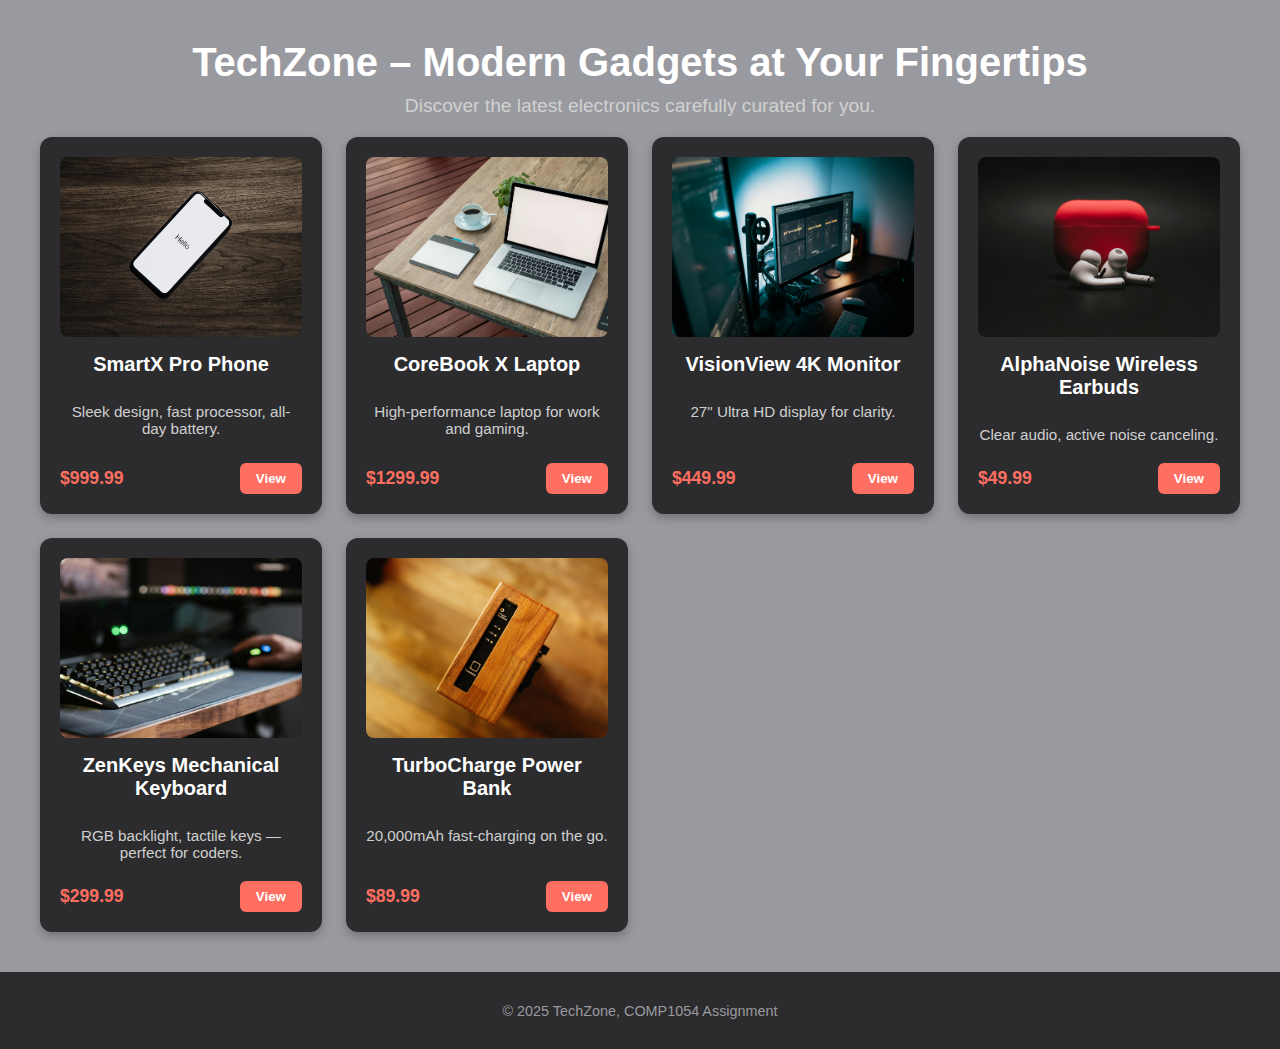
<file: Assignment 2/index.html>
<!DOCTYPE html>
<html lang="en">
<head>
  <meta charset="UTF-8" />
  <meta name="viewport" content="width=device-width, initial-scale=1" />
  <title>TechZone – Modern Gadgets at Your Fingertips</title>
  <link rel="stylesheet" href="style.css" />
</head>
<body>
  <header class="header">
    <div class="header-container">
      <h1>TechZone – Modern Gadgets at Your Fingertips</h1>
      <p class="lead">Discover the latest electronics carefully curated for you.</p>
    </div>
  </header>

  <main>
    <section class="product-grid">
      <article class="product-card">
        <img src="images/product1.jpg" alt="SmartX Pro Phone" class="product-img" />
        <h3>SmartX Pro Phone</h3>
        <p class="description">Sleek design, fast processor, all-day battery.</p>
        <div class="product-footer">
          <span class="price">$999.99</span>
          <button class="btn">View</button>
        </div>
      </article>

      <article class="product-card">
        <img src="images/product2.jpg" alt="CoreBook X Laptop" class="product-img" />
        <h3>CoreBook X Laptop</h3>
        <p class="description">High-performance laptop for work and gaming.

</p>
        <div class="product-footer">
          <span class="price">$1299.99</span>
          <button class="btn">View</button>
        </div>
      </article>

      <article class="product-card">
        <img src="images/product3.jpg" alt="VisionView 4K Monitor" class="product-img" />
        <h3>VisionView 4K Monitor</h3>
        <p class="description">27" Ultra HD display for clarity.</p>
        <div class="product-footer">
          <span class="price">$449.99</span>
          <button class="btn">View</button>
        </div>
      </article>

      <article class="product-card">
        <img src="images/product4.jpg" alt="AlphaNoise Wireless Earbuds" class="product-img" />
        <h3>AlphaNoise Wireless Earbuds</h3>
        <p class="description">Clear audio, active noise canceling.</p>
        <div class="product-footer">
          <span class="price">$49.99</span>
          <button class="btn">View</button>
        </div>
      </article>

      <article class="product-card">
        <img src="images/product5.jpg" alt="ZenKeys Mechanical Keyboard" class="product-img" />
        <h3>ZenKeys Mechanical Keyboard</h3>
        <p class="description">RGB backlight, tactile keys — perfect for coders.</p>
        <div class="product-footer">
          <span class="price">$299.99</span>
          <button class="btn">View</button>
        </div>
      </article>

      <article class="product-card">
        <img src="images/product6.jpg" alt="TurboCharge Power Bank" class="product-img" />
        <h3>TurboCharge Power Bank</h3>
        <p class="description">20,000mAh fast-charging on the go.</p>
        <div class="product-footer">
          <span class="price">$89.99</span>
          <button class="btn">View</button>
        </div>
      </article>
    </section>
  </main>

  <footer class="footer">
    <p>© 2025 TechZone, COMP1054 Assignment</p>
  </footer>
</body>
</html>
</file>
<file: Assignment 2/style.css>
/* Reset some defaults */
* {
  box-sizing: border-box;
}

body {
  margin: 0;
  background-color: #999A9F; /* Nardo Grey */
  color: #ffffff;
  font-family: 'Segoe UI', Tahoma, Geneva, Verdana, sans-serif;
  display: flex;
  flex-direction: column;
  min-height: 100vh;
}

/* Header */
.header-container {
  max-width: 1200px;
  margin: 40px auto 20px;
  text-align: center;
}

.header-container h1 {
  margin: 0 0 10px;
  font-size: 2.5rem;
  font-weight: 700;
}

.lead {
  font-size: 1.2rem;
  font-weight: 400;
  color: #d1d1d1;
  margin: 0;
}

/* Main and grid */
main {
  flex-grow: 1;
  display: flex;
  justify-content: center;
  padding: 0 20px 40px;
}

.product-grid {
  max-width: 1200px;
  width: 100%;
  display: grid;
  grid-template-columns: repeat(auto-fill, minmax(280px, 1fr));
  gap: 24px;
}

/* Product cards */
.product-card {
  background-color: #2C2C2E;
  border-radius: 12px;
  box-shadow: 0 4px 10px rgba(0,0,0,0.25);
  padding: 20px;
  display: flex;
  flex-direction: column;
  align-items: center;
  text-align: center;
  transition: transform 0.3s ease, box-shadow 0.3s ease;
}

.product-card:hover {
  transform: translateY(-6px);
  box-shadow: 0 8px 20px rgba(0,0,0,0.4);
}

/* Images */
.product-img {
  width: 100%;
  height: 180px;
  object-fit: cover;
  border-radius: 8px;
  margin-bottom: 16px;
}

/* Product Titles */
.product-card h3 {
  margin: 0 0 12px;
  font-size: 1.25rem;
}

/* Descriptions */
.description {
  flex-grow: 1;
  font-size: 0.95rem;
  color: #cfcfcf;
  margin-bottom: 20px;
}

/* Footer of product card */
.product-footer {
  width: 100%;
  display: flex;
  justify-content: space-between;
  align-items: center;
}

/* Price */
.price {
  font-weight: 700;
  font-size: 1.1rem;
  color: #ff6f61; /* Accent color */
}

/* Button */
.btn {
  background-color: #ff6f61;
  border: none;
  color: #fff;
  padding: 8px 16px;
  border-radius: 6px;
  cursor: pointer;
  font-weight: 600;
  transition: background-color 0.3s ease;
}

.btn:hover {
  background-color: #e6554f;
}

/* Footer */
.footer {
  background-color: #2C2C2E;
  color: #999A9F;
  text-align: center;
  padding: 16px 0;
  font-size: 0.9rem;
}
</file>
